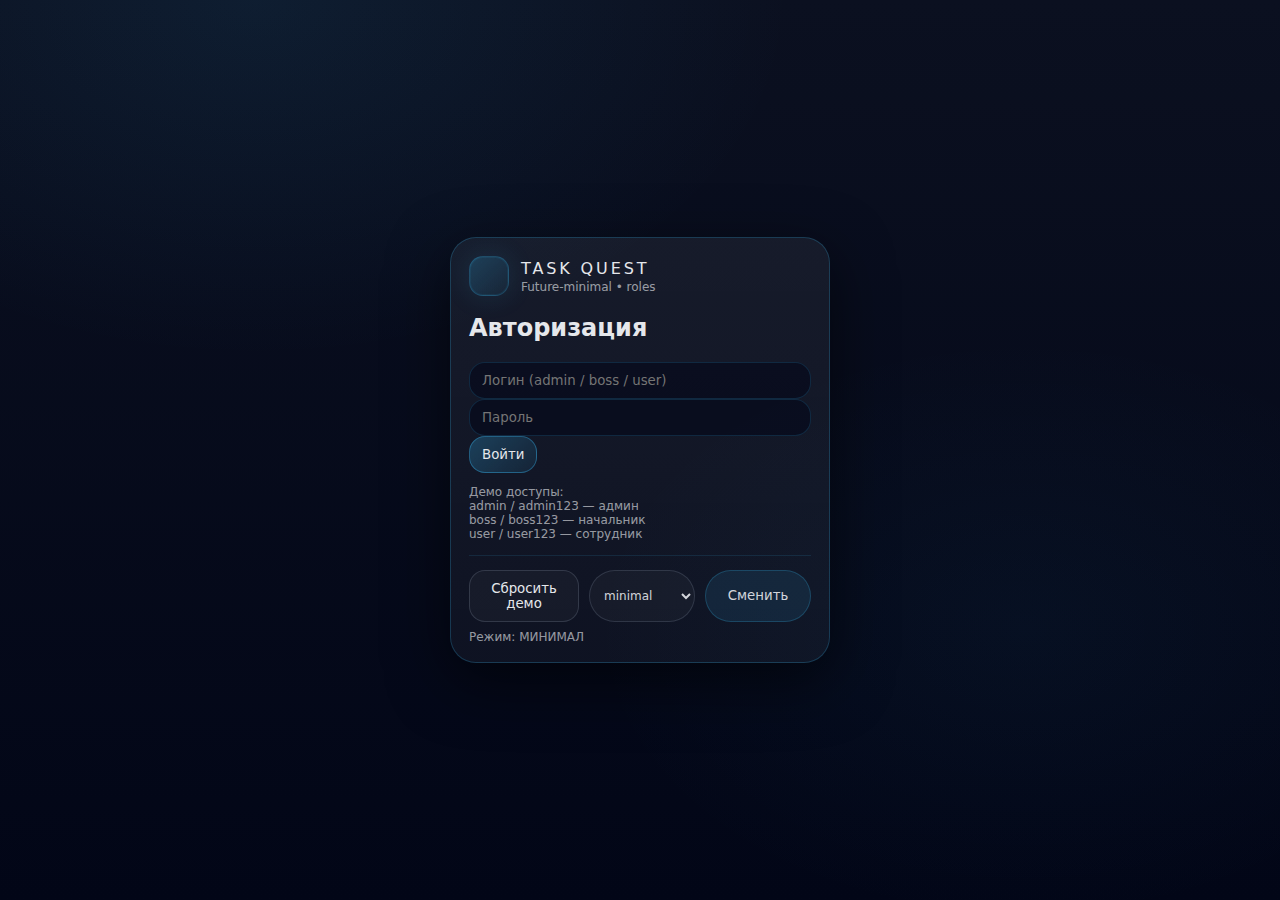
<file: admin.html>
<!DOCTYPE html>
<html lang="ru">
<head>
  <meta charset="UTF-8" />
  <title>Админ</title>
  <link rel="stylesheet" href="css/style.css" />
  <link rel="stylesheet" href="css/themes.css" />
</head>
<body>

  <header class="topbar">
    <div class="brand">
      <div class="badge"></div>
      <div>
        <div class="h1">TASK QUEST</div>
        <div class="sub" id="meLine"></div>
      </div>
    </div>
    <div class="row">
      <div class="themeBar">
      <span class="themePill" id="themeLabel">Режим: ...</span>
      <select class="themeSelect" id="themeSelect">
        <option value="minimal">minimal</option>
        <option value="game">game</option>
        <option value="hitech">hitech</option>
      </select>
      <button class="themeBtn" onclick="Theme.toggle()">Сменить</button>
    </div>
<a class="btn btnGhost" href="boss.html">Панель начальника</a>
      <button class="btn" onclick="Auth.logout()">Выйти</button>
    </div>
  </header>

  <main class="container grid2">
    <section class="card">
      <div class="cardHeader">
        <div>
          <div class="cardTitle">Создать задачу</div>
          <div class="cardHint">Название + конструктор полей + звёзды</div>
        </div>
        <div class="pill" id="starsPreview">★★★☆☆</div>
      </div>

      <div class="cardBody">
        <input id="tTitle" placeholder="Название задачи" value="Ежедневные цели" />

        <div class="row">
          <select id="tStars" onchange="Admin.updateStarsPreview()">
            <option>1</option><option>2</option><option selected>3</option><option>4</option><option>5</option>
          </select>
          <input id="tDeadline" type="datetime-local" placeholder="Дедлайн (необязательно)" />
        </div>

        <hr class="sep" />

        <div class="cardTitle" style="margin-bottom:8px;">Поля задания</div>
        <div class="row">
          <select id="addContentType">
            <option value="desc">Текстовое поле (описание)</option>
            <option value="checklist">Чек-лист</option>
            <option value="photo1">Добавить фото</option>
            <option value="photoM">Добавить несколько фото</option>
            <option value="video1">Добавить видео</option>
            <option value="videoM">Добавить несколько видео</option>
            <option value="videoLink">Ссылка на видео</option>
          </select>
          <button class="btn btnPrimary" onclick="Admin.addContentField()">＋ Добавить</button>
        </div>
        <div id="contentFields" class="list" style="margin-top:10px;"></div>

        <hr class="sep" />

        <div class="cardTitle" style="margin-bottom:8px;">Блок обратной связи исполнителя</div>
        <div class="row">
          <select id="addFeedbackType">
            <option value="done">Кнопка «выполнено»</option>
            <option value="text">Текстовое поле</option>
            <option value="select10">Количество 1..10</option>
            <option value="number">Числовое поле</option>
            <option value="photoLimit">Фото с ограничением</option>
            <option value="videoLimit">Видео с ограничением</option>
            <option value="checklist">Чек-лист</option>
          </select>
          <button class="btn btnPrimary" onclick="Admin.addFeedbackField()">＋ Добавить</button>
        </div>
        <div id="feedbackFields" class="list" style="margin-top:10px;"></div>

        <hr class="sep" />

        <button class="btn btnPrimary" onclick="Admin.createTaskV2()">Создать задачу</button>

        <hr class="sep" />

        <div class="small">Список задач</div>
        <div id="tasksList" class="list"></div>
      </div>
    </section>
  </main>

  <script src="js/store.js"></script>
  <script src="js/seed.js"></script>
  <script src="js/guard.js"></script>
  <script src="js/auth.js"></script>
  <script src="js/theme.js"></script>
  <script src="js/admin.js"></script>
  <script>
    Theme.init();
    Guard.requireRole(["admin"]);
    Admin.init();
  </script>
</body>
</html>
</file>
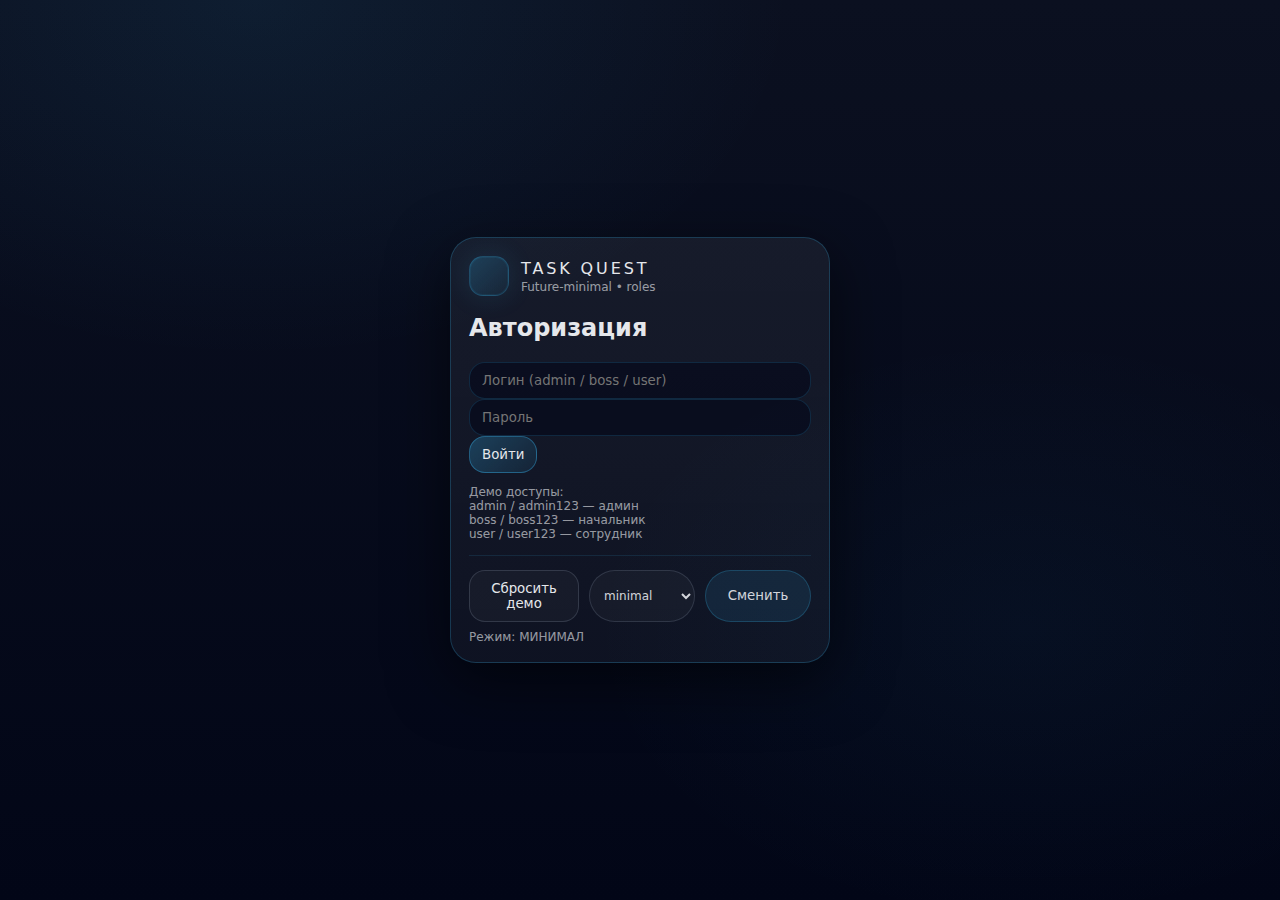
<file: boss.html>
<!DOCTYPE html>
<html lang="ru">
<head>
  <meta charset="UTF-8" />
  <title>Начальник</title>
  <link rel="stylesheet" href="css/style.css" />
  <link rel="stylesheet" href="css/themes.css" />
</head>
<body>

  <header class="topbar">
    <div class="brand">
      <div class="badge"></div>
      <div>
        <div class="h1">TASK QUEST</div>
        <div class="sub" id="meLine"></div>
      </div>
    </div>
    <div class="row">
      <div class="themeBar">
      <span class="themePill" id="themeLabel">Режим: ...</span>
      <select class="themeSelect" id="themeSelect">
        <option value="minimal">minimal</option>
        <option value="game">game</option>
        <option value="hitech">hitech</option>
      </select>
      <button class="themeBtn" onclick="Theme.toggle()">Сменить</button>
    </div>
<a class="btn btnGhost" href="admin.html">Админка</a>
      <button class="btn" onclick="Auth.logout()">Выйти</button>
    </div>
  </header>

  <main class="container grid2">
    <section class="card">
      <div class="cardHeader">
        <div>
          <div class="cardTitle">Назначение задач</div>
          <div class="cardHint">Выбери задачу и сотрудника</div>
        </div>
      </div>

      <div class="cardBody">
        <div class="row">
          <select id="selTask"></select>
          <select id="selEmployee"></select>
        </div>
        <button class="btn btnPrimary" onclick="Boss.assign()">Назначить</button>

        <hr class="sep" />

        <div class="small">Назначения</div>
        <div id="assignmentsList" class="list"></div>
      </div>
    </section>

    <section class="card">
      <div class="cardHeader">
        <div>
          <div class="cardTitle">Отчёт по выполнению</div>
          <div class="cardHint">Кликни назначение слева</div>
        </div>
      </div>

      <div class="cardBody">
        <div id="reportBox" class="report">
          <div class="small">Пока ничего не выбрано.</div>
        </div>
      </div>
    </section>
  </main>

  <script src="js/store.js"></script>
  <script src="js/seed.js"></script>
  <script src="js/guard.js"></script>
  <script src="js/auth.js"></script>
  <script src="js/theme.js"></script>
  <script src="js/boss.js"></script>
  <script>
    Theme.init();
    Guard.requireRole(["boss","admin"]);
    Boss.init();
  </script>
</body>
</html>
</file>
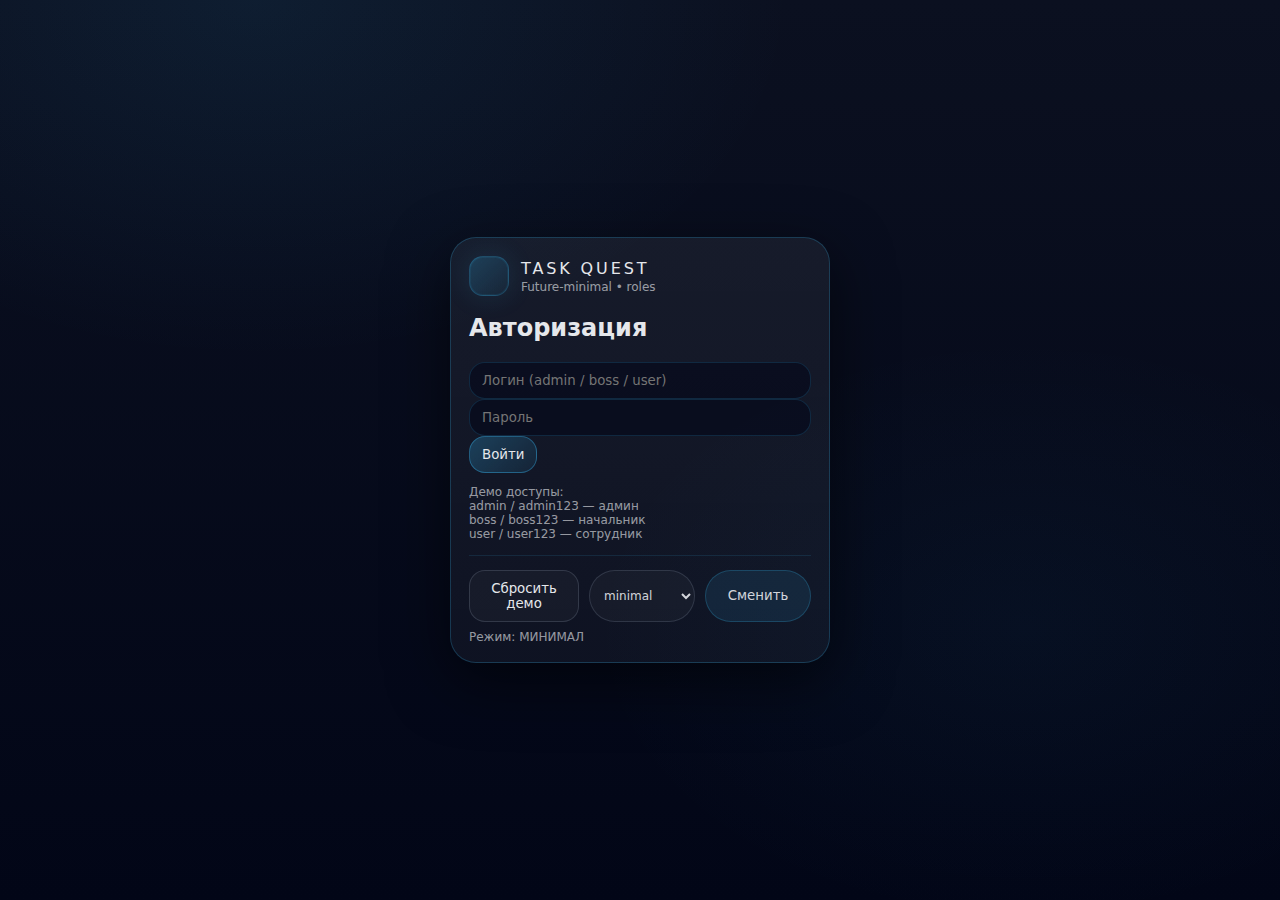
<file: login.html>
<!DOCTYPE html>
<html lang="ru">
<head>
  <meta charset="UTF-8" />
  <title>Вход</title>
  <link rel="stylesheet" href="css/style.css" />
  <link rel="stylesheet" href="css/themes.css" />
</head>
<body class="center">

  <div class="card cardNarrow">
    <div class="brand">
      <div class="badge"></div>
      <div>
        <div class="h1">TASK QUEST</div>
        <div class="sub">Future-minimal • roles</div>
      </div>
    </div>

    <h2 style="margin-top:18px;">Авторизация</h2>

    <input id="login" placeholder="Логин (admin / boss / user)" autocomplete="username" />
    <input id="password" type="password" placeholder="Пароль" autocomplete="current-password" />

    <button class="btn btnPrimary" onclick="Auth.login()">Войти</button>

    <div class="small" style="margin-top:12px;">
      Демо доступы:<br />
      <span class="muted">admin / admin123</span> — админ<br />
      <span class="muted">boss / boss123</span> — начальник<br />
      <span class="muted">user / user123</span> — сотрудник
    </div>

    <hr class="sep" />

    <div class="row" style="align-items:stretch;">
      <button class="btn btnGhost" onclick="Seed.resetDemo()">Сбросить демо</button>
      <select class="themeSelect" id="themeSelect">
        <option value="minimal">minimal</option>
        <option value="game">game</option>
        <option value="hitech">hitech</option>
      </select>
      <button class="btn themeBtn" onclick="Theme.toggle()">Сменить</button>
    </div>
    <div class="small" id="themeLabel" style="margin-top:8px;">Режим: ...</div>
  </div>

  <script src="js/store.js"></script>
  <script src="js/seed.js"></script>
  <script src="js/auth.js"></script>
  <script src="js/theme.js"></script>
  <script>Theme.init();</script>
</body>
</html>
</file>
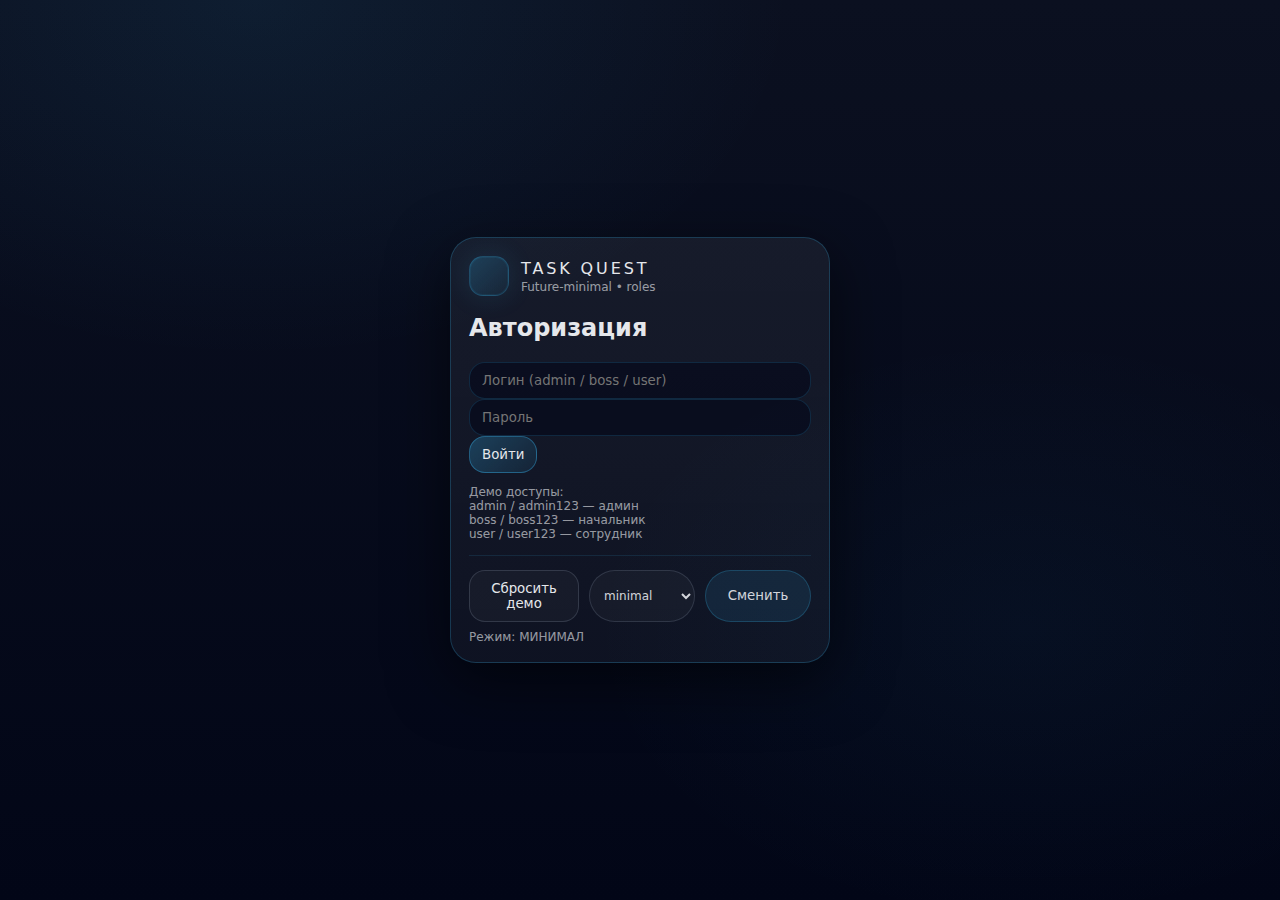
<file: tasks.html>
<!DOCTYPE html>
<html lang="ru">
<head>
  <meta charset="UTF-8" />
  <title>Мои задачи</title>
  <link rel="stylesheet" href="css/style.css" />
  <link rel="stylesheet" href="css/themes.css" />
</head>
<body>

  <header class="topbar">
    <div class="brand">
      <div class="badge"></div>
      <div>
        <div class="h1">TASK QUEST</div>
        <div class="sub" id="meLine"></div>
      </div>
    </div>
    <div class="row">
      <div class="themeBar">
      <span class="themePill" id="themeLabel">Режим: ...</span>
      <select class="themeSelect" id="themeSelect">
        <option value="minimal">minimal</option>
        <option value="game">game</option>
        <option value="hitech">hitech</option>
      </select>
      <button class="themeBtn" onclick="Theme.toggle()">Сменить</button>
    </div>
<button class="btn" onclick="Auth.logout()">Выйти</button>
    </div>
  </header>

  <main class="container grid2">
    <section class="card">
      <div class="cardHeader">
        <div>
          <div class="cardTitle">Мои назначения</div>
          <div class="cardHint">Открой задачу кликом</div>
        </div>
      </div>
      <div class="cardBody">
        <div id="myAssignments" class="list"></div>
      </div>
    </section>

    <section class="card">
      <div class="cardHeader">
        <div>
          <div class="cardTitle" id="taskTitle">Открой назначение</div>
          <div class="cardHint" id="taskDesc"></div>
        </div>
        <div class="pill" id="taskStars"></div>
      </div>

      <div class="cardBody">
        <div id="taskForm" class="stack"></div>

        <div class="gameOnly" style="margin-top:12px;">
          <img src="assets/ui/reward-chest.png" style="width:180px; display:block; margin:0 auto;" alt="Награда">
        </div>

        <hr class="sep" />

        <div class="row">
          <button class="btn" onclick="Tasks.save()">Сохранить</button>

          <button class="btn btnPrimary minOnly" onclick="Tasks.done()">ГОТОВО</button>

          <button class="btn btnPrimary gameOnly" onclick="Tasks.done()">
            <img src="assets/ui/btn-done.png" alt="ГОТОВО" style="width:220px; max-width:100%;">
          </button>
        </div>

        <div id="msg" class="small ok" style="margin-top:10px;"></div>
        <div class="small" style="margin-top:6px;">
          ⚠️ MVP: файлы сохраняются в localStorage как base64 → видео лучше маленькие.
        </div>
      </div>
    </section>
  </main>

  <script src="js/store.js"></script>
  <script src="js/seed.js"></script>
  <script src="js/guard.js"></script>
  <script src="js/auth.js"></script>
  <script src="js/theme.js"></script>
  <script src="js/tasks.js"></script>
  <script>
    Theme.init();
    Guard.requireRole(["employee","boss","admin"]);
    Tasks.init();
  </script>
</body>
</html>
</file>
<file: css/style.css>
* { box-sizing: border-box; font-family: Inter, system-ui, -apple-system, Segoe UI, Roboto, Arial; }
:root{
  --bg:#020617;
  --panel: rgba(255,255,255,.045);
  --panel2: rgba(255,255,255,.06);
  --line: rgba(56,189,248,.22);
  --line2: rgba(148,163,184,.18);
  --text:#e5e7eb;
  --muted: rgba(229,231,235,.65);
  --accent:#38bdf8;
  --ok:#86efac;
  --shadow: 0 18px 60px rgba(0,0,0,.55);
  --radius: 16px;
}

body{
  margin:0;
  background:
    radial-gradient(900px 600px at 20% 0%, rgba(56,189,248,.12), transparent 60%),
    radial-gradient(800px 540px at 80% 70%, rgba(56,189,248,.06), transparent 55%),
    linear-gradient(180deg, #0b1020, var(--bg));
  color: var(--text);
}

a{ color: inherit; text-decoration: none; }

.container{ max-width: 1200px; margin: 0 auto; padding: 18px; }

.center{ display:flex; justify-content:center; align-items:center; height:100vh; padding:18px; }

.topbar{
  display:flex; justify-content:space-between; align-items:center;
  padding: 16px 18px;
  border-bottom: 1px solid rgba(56,189,248,.14);
  background: rgba(2,6,23,.35);
  backdrop-filter: blur(10px);
}

.brand{ display:flex; gap:12px; align-items:center; }
.badge{
  width:40px; height:40px; border-radius: 14px;
  border: 1px solid var(--line);
  background: linear-gradient(135deg, rgba(56,189,248,.22), rgba(56,189,248,.06));
  box-shadow: 0 0 0 1px rgba(56,189,248,.08) inset, 0 0 28px rgba(56,189,248,.12);
}
.h1{ font-size: 16px; letter-spacing: .18em; text-transform: uppercase; }
.sub{ font-size: 12px; color: var(--muted); margin-top: 2px; }

.grid2{
  display:grid;
  grid-template-columns: 1fr;
  gap: 16px;
}
@media(min-width: 980px){
  .grid2{ grid-template-columns: 1fr 1fr; }
}

.card{
  background: linear-gradient(180deg, var(--panel2), var(--panel));
  border: 1px solid var(--line);
  border-radius: calc(var(--radius) + 10px);
  box-shadow: var(--shadow);
  overflow: hidden;
}

.cardNarrow{ width: 380px; padding: 18px; }

.cardHeader{
  padding: 16px 16px 12px;
  border-bottom: 1px solid rgba(56,189,248,.12);
  display:flex; justify-content:space-between; gap:12px;
}
.cardBody{ padding: 16px; }
.cardTitle{ font-size: 13px; letter-spacing: .16em; text-transform: uppercase; }
.cardHint{ font-size: 12px; color: var(--muted); margin-top: 6px; }

.stack{ display:flex; flex-direction:column; gap: 10px; }
.row{ display:flex; gap: 10px; align-items:center; }
.row > * { flex: 1; }

.small{ font-size: 12px; color: var(--muted); }
.muted{ color: var(--muted); }
.ok{ color: var(--ok); }

.sep{ border:none; height: 1px; background: rgba(56,189,248,.12); margin: 14px 0; }

input, textarea, select{
  width:100%;
  padding: 10px 12px;
  border-radius: var(--radius);
  border: 1px solid rgba(56,189,248,.16);
  background: rgba(2,6,23,.55);
  color: var(--text);
  outline: none;
}
textarea{ min-height: 90px; resize: vertical; }
input:focus, textarea:focus, select:focus{
  border-color: rgba(56,189,248,.45);
  box-shadow: 0 0 0 4px rgba(56,189,248,.12);
}

.btn{
  padding: 10px 12px;
  border-radius: var(--radius);
  border: 1px solid rgba(56,189,248,.22);
  background: rgba(56,189,248,.10);
  color: var(--text);
  cursor: pointer;
  user-select: none;
}
.btn:hover{ background: rgba(56,189,248,.16); }
.btnPrimary{
  background: linear-gradient(135deg, rgba(56,189,248,.25), rgba(56,189,248,.08));
  border-color: rgba(56,189,248,.35);
}
.btnGhost{
  border: 1px solid rgba(148,163,184,.22);
  background: rgba(255,255,255,.03);
}

.pill{
  display:inline-flex;
  padding: 6px 10px;
  border-radius: 999px;
  border: 1px solid var(--line2);
  background: rgba(255,255,255,.03);
  font-size: 12px;
  color: var(--muted);
  align-self: flex-start;
}

.list{ display:flex; flex-direction:column; gap: 10px; }
.item{
  border: 1px solid rgba(56,189,248,.14);
  background: rgba(255,255,255,.03);
  border-radius: var(--radius);
  padding: 12px;
  cursor: pointer;
}
.item:hover{ border-color: rgba(56,189,248,.30); }
.kv{ display:flex; justify-content:space-between; gap: 10px; }
.kv b{ color: var(--text); }

.report{
  border: 1px solid rgba(148,163,184,.18);
  background: rgba(2,6,23,.35);
  border-radius: var(--radius);
  padding: 12px;
  min-height: 140px;
}

.thumb{
  border: 1px solid rgba(56,189,248,.14);
  background: rgba(0,0,0,.22);
  border-radius: var(--radius);
  padding: 8px;
}
.thumb img, .thumb video{
  width: 100%;
  border-radius: calc(var(--radius) - 6px);
  display:block;
}

/* Slider previews */
.slider{
  display:flex;
  gap:10px;
  overflow:auto;
  padding: 6px 2px;
  scroll-snap-type: x mandatory;
}
.slide{
  min-width: 220px;
  scroll-snap-align: start;
}
.slide img, .slide video{
  width: 100%;
  border-radius: calc(var(--radius) - 6px);
  display:block;
}

.fieldRow{
  display:flex;
  gap:10px;
  align-items:center;
  margin-top: 10px;
}
.btnTiny{
  padding: 6px 10px;
  border-radius: 999px;
  border: 1px solid rgba(56,189,248,.22);
  background: rgba(56,189,248,.10);
  cursor:pointer;
  font-size: 12px;
  flex: 0 0 auto;
}
.btnTiny:hover{ background: rgba(56,189,248,.16); }
.tag{
  display:inline-flex;
  padding: 4px 8px;
  border-radius: 999px;
  border: 1px solid rgba(148,163,184,.18);
  background: rgba(255,255,255,.03);
  color: rgba(229,231,235,.65);
  font-size: 11px;
}
</file>
<file: css/themes.css>
/* css/themes.css */
:root{
  --showGameArt: 0;

  /* Extra tokens for theme feel */
  --cardTintA: rgba(255,255,255,.06);
  --cardTintB: rgba(255,255,255,.045);
  --lineA: rgba(56,189,248,.18);
  --lineB: rgba(56,189,248,.30);
  --bgA: #0b1020;
  --bgB: #020617;
}

/* Theme: GAME (uses art assets) */
html[data-theme="game"]{
  --showGameArt: 1;
  --cardTintA: rgba(255,255,255,.08);
  --cardTintB: rgba(255,255,255,.055);
  --lineA: rgba(56,189,248,.28);
  --lineB: rgba(56,189,248,.46);
}

/* Theme: MINIMAL (default, no art) */
html[data-theme="minimal"]{
  --showGameArt: 0;
  --cardTintA: rgba(255,255,255,.06);
  --cardTintB: rgba(255,255,255,.045);
  --lineA: rgba(56,189,248,.18);
  --lineB: rgba(56,189,248,.30);
}

/* Theme: HITECH (one extra design variant) */
html[data-theme="hitech"]{
  --showGameArt: 0;
  --bgA: #050712;
  --bgB: #02030a;
  --cardTintA: rgba(255,255,255,.035);
  --cardTintB: rgba(255,255,255,.025);
  --lineA: rgba(86,250,255,.22);
  --lineB: rgba(86,250,255,.55);
}

/* Background depends on theme */
body{
  background:
    radial-gradient(900px 600px at 20% 0%, rgba(56,189,248, calc(.08 + var(--showGameArt)*.06)), transparent 60%),
    radial-gradient(800px 540px at 80% 70%, rgba(56,189,248, calc(.04 + var(--showGameArt)*.05)), transparent 55%),
    linear-gradient(180deg, var(--bgA), var(--bgB));
}

/* Card base uses tints from theme */
.card{
  background: linear-gradient(180deg, var(--cardTintA), var(--cardTintB));
}

/* Stronger hi-tech frame accents */
html[data-theme="hitech"] .card{
  box-shadow: 0 18px 80px rgba(0,0,0,.72);
  border: 1px solid var(--lineA);
}
html[data-theme="hitech"] .item{
  border: 1px solid rgba(86,250,255,.18);
  background: rgba(255,255,255,.02);
}
html[data-theme="hitech"] .item:hover{
  border-color: rgba(86,250,255,.42);
  box-shadow: 0 0 0 1px rgba(86,250,255,.10) inset, 0 0 30px rgba(86,250,255,.10);
}
html[data-theme="hitech"] .btnPrimary{
  border-color: rgba(86,250,255,.45);
  background: linear-gradient(135deg, rgba(86,250,255,.18), rgba(86,250,255,.05));
}
html[data-theme="hitech"] input:focus,
html[data-theme="hitech"] textarea:focus,
html[data-theme="hitech"] select:focus{
  border-color: rgba(86,250,255,.55);
  box-shadow: 0 0 0 4px rgba(86,250,255,.12);
}

/* Game art overlay only in game */
html[data-theme="game"] .card{
  background:
    url("../assets/ui/panel-glow.png") center / cover no-repeat,
    linear-gradient(180deg, var(--cardTintA), var(--cardTintB));
}

/* Theme switcher UI */
.themeBar{ display:flex; align-items:center; gap:10px; }
.themePill{
  padding: 8px 10px;
  border-radius: 999px;
  border: 1px solid rgba(148,163,184,.18);
  background: rgba(255,255,255,.03);
  color: rgba(229,231,235,.65);
  font-size: 12px;
  user-select:none;
}
.themeBtn{
  padding: 8px 10px;
  border-radius: 999px;
  border: 1px solid rgba(56,189,248,.22);
  background: rgba(56,189,248,.10);
  color: rgba(229,231,235,.92);
  cursor:pointer;
}
.themeBtn:hover{ background: rgba(56,189,248,.16); }

.themeSelect{
  padding: 8px 10px;
  border-radius: 999px;
  border: 1px solid rgba(148,163,184,.20);
  background: rgba(255,255,255,.03);
  color: rgba(229,231,235,.92);
  font-size: 12px;
  cursor:pointer;
  width: auto;
}

/* Helpers */
.gameOnly{ display:none; }
.minOnly{ display:block; }
html[data-theme="game"] .gameOnly{ display:block; }
html[data-theme="game"] .minOnly{ display:none; }
</file>
